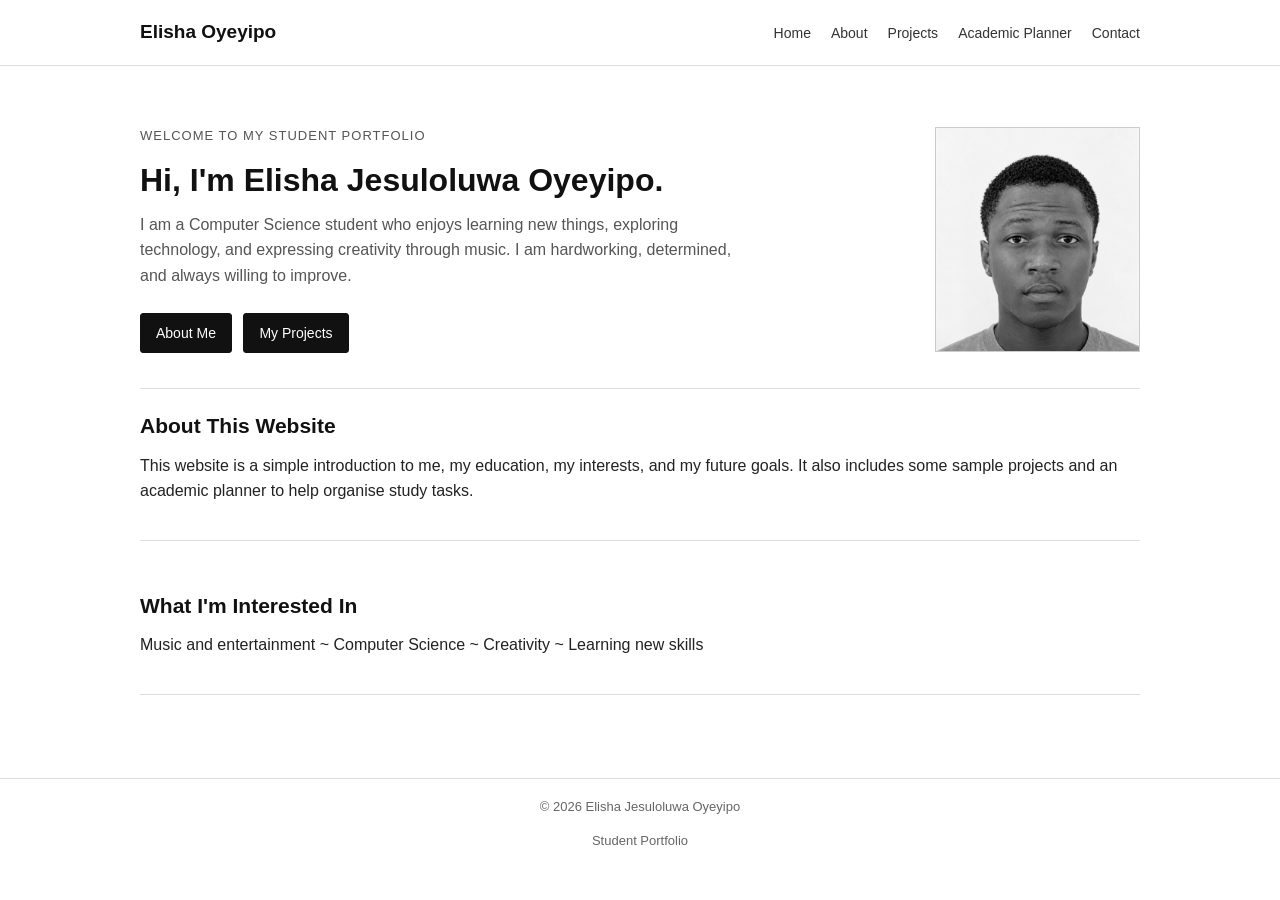
<file: index.html>
<!DOCTYPE html>
<html lang="en">
<head>
  <meta charset="UTF-8">
  <meta name="viewport" content="width=device-width, initial-scale=1.0">
  <title>Home | Elisha Oyeyipo</title>
  <link rel="stylesheet" href="css/style.css">
  <script src="js/script.js" defer></script>
</head>
<body>
<header>
  <nav class="navbar container">
    <a class="logo" href="index.html">Elisha Oyeyipo</a>
    <button class="menu-button" id="menuButton" type="button">Menu</button>
    <ul class="nav-links" id="navLinks">
      <li><a href="index.html">Home</a></li>
      <li><a href="about.html">About</a></li>
      <li><a href="projects.html">Projects</a></li>
      <li><a href="planner.html">Academic Planner</a></li>
      <li><a href="contact.html">Contact</a></li>
    </ul>
  </nav>
</header>
<main class="container">

<div class="intro">
  <div class="intro-text">
    <p class="small-heading">Welcome to my student portfolio</p>
    <h1>Hi, I'm Elisha Jesuloluwa Oyeyipo.</h1>
    <p>I am a Computer Science student who enjoys learning new things, exploring technology, and expressing creativity through music. I am hardworking, determined, and always willing to improve.</p>
    <a class="button" href="about.html">About Me</a>
    <a class="button" href="projects.html">My Projects</a>
  </div>
  <img class="profile-picture" src="images/elisha.png" alt="ME!">
</div>
<section class="simple-section">
  <h2>About This Website</h2>
  <p>This website is a simple introduction to me, my education, my interests, and my future goals. It also includes some sample projects and an academic planner to help organise study tasks.</p>
</section>
<section class="simple-section">
  <h2>What I'm Interested In</h2>
  <p>Music and entertainment ~ Computer Science ~ Creativity ~ Learning new skills</p>
</section>

</main>
<footer>
  <p>&copy; <span id="year"></span> Elisha Jesuloluwa Oyeyipo</p>
  <p>Student Portfolio</p>
</footer>
</body>
</html>
</file>
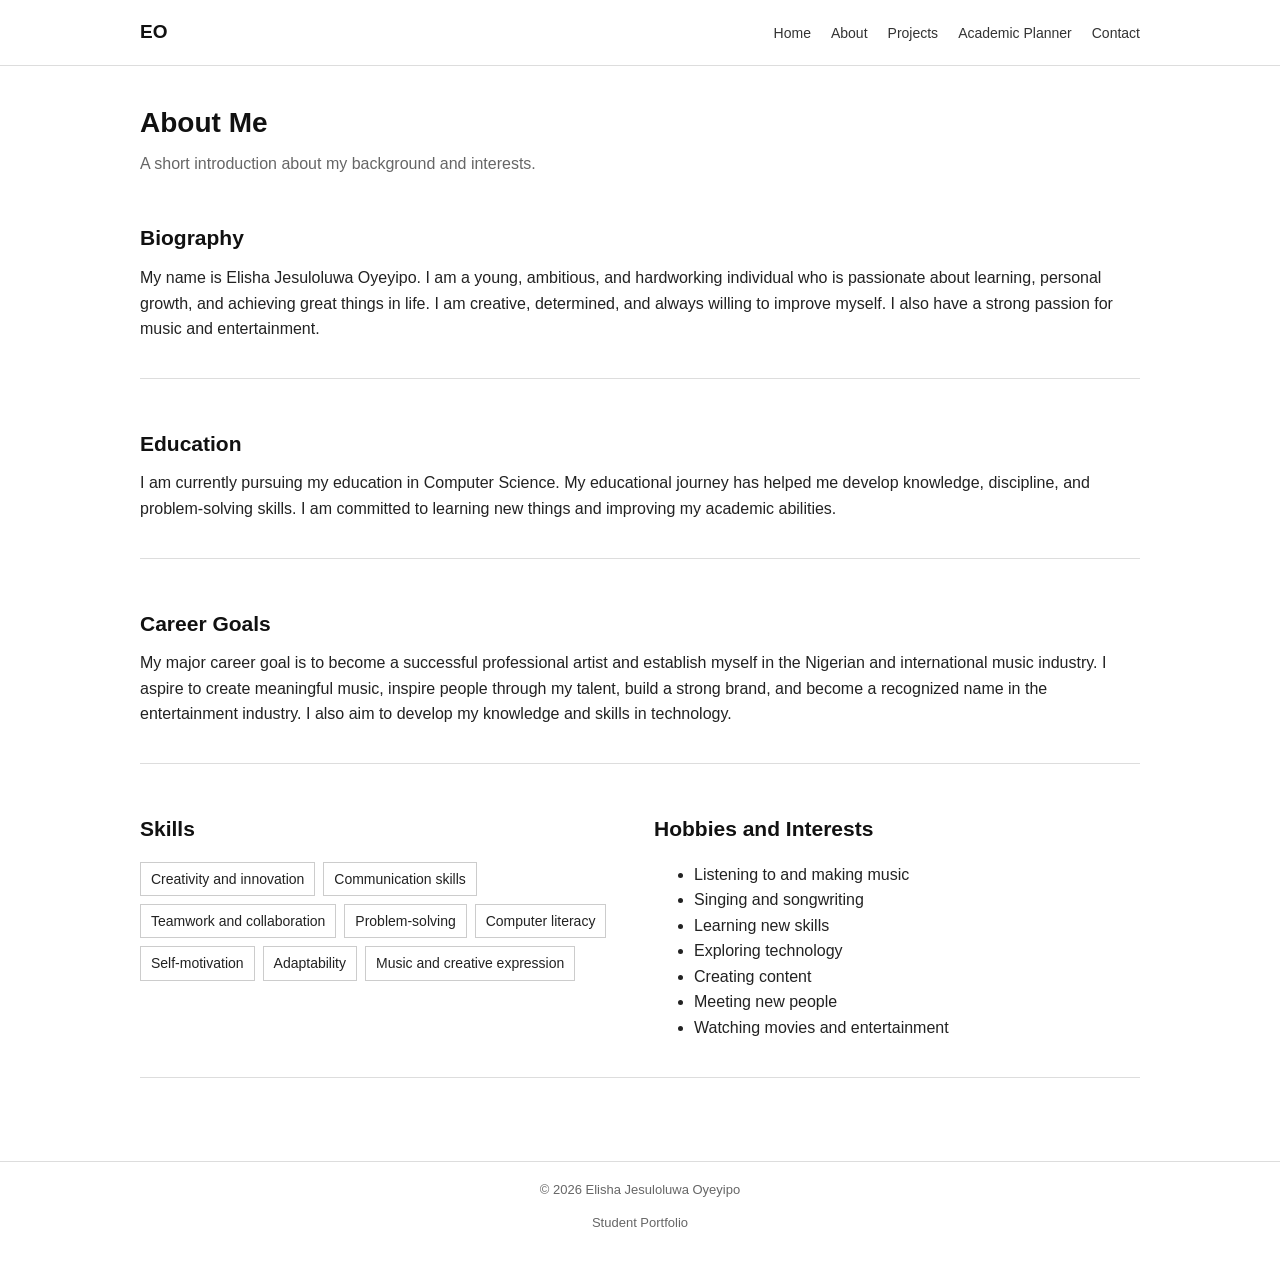
<file: about.html>
<!DOCTYPE html>
<html lang="en">
<head>
  <meta charset="UTF-8">
  <meta name="viewport" content="width=device-width, initial-scale=1.0">
  <title>About | Elisha Oyeyipo</title>
  <link rel="stylesheet" href="css/style.css">
  <script src="js/script.js" defer></script>
</head>
<body>
<header>
  <nav class="navbar container">
    <a class="logo" href="index.html">EO</a>
    <button class="menu-button" id="menuButton" type="button">Menu</button>
    <ul class="nav-links" id="navLinks">
      <li><a href="index.html">Home</a></li>
      <li><a href="about.html">About</a></li>
      <li><a href="projects.html">Projects</a></li>
      <li><a href="planner.html">Academic Planner</a></li>
      <li><a href="contact.html">Contact</a></li>
    </ul>
  </nav>
</header>
<main class="container">

<h1 class="page-title">About Me</h1>
<p class="subtitle">A short introduction about my background and interests.</p>
<section class="simple-section">
  <h2>Biography</h2>
  <p>My name is Elisha Jesuloluwa Oyeyipo. I am a young, ambitious, and hardworking individual who is passionate about learning, personal growth, and achieving great things in life. I am creative, determined, and always willing to improve myself. I also have a strong passion for music and entertainment.</p>
</section>
<section class="simple-section">
  <h2>Education</h2>
  <p>I am currently pursuing my education in Computer Science. My educational journey has helped me develop knowledge, discipline, and problem-solving skills. I am committed to learning new things and improving my academic abilities.</p>
</section>
<section class="simple-section">
  <h2>Career Goals</h2>
  <p>My major career goal is to become a successful professional artist and establish myself in the Nigerian and international music industry. I aspire to create meaningful music, inspire people through my talent, build a strong brand, and become a recognized name in the entertainment industry. I also aim to develop my knowledge and skills in technology.</p>
</section>
<section class="simple-section columns">
  <div>
    <h2>Skills</h2>
    <ul class="skill-list">
      <li>Creativity and innovation</li><li>Communication skills</li>
      <li>Teamwork and collaboration</li><li>Problem-solving</li>
      <li>Computer literacy</li><li>Self-motivation</li>
      <li>Adaptability</li><li>Music and creative expression</li>
    </ul>
  </div>
  <div>
    <h2>Hobbies and Interests</h2>
    <ul>
      <li>Listening to and making music</li><li>Singing and songwriting</li>
      <li>Learning new skills</li><li>Exploring technology</li>
      <li>Creating content</li><li>Meeting new people</li>
      <li>Watching movies and entertainment</li>
    </ul>
  </div>
</section>

</main>
<footer>
  <p>&copy; <span id="year"></span> Elisha Jesuloluwa Oyeyipo</p>
  <p>Student Portfolio</p>
</footer>
</body>
</html>
</file>
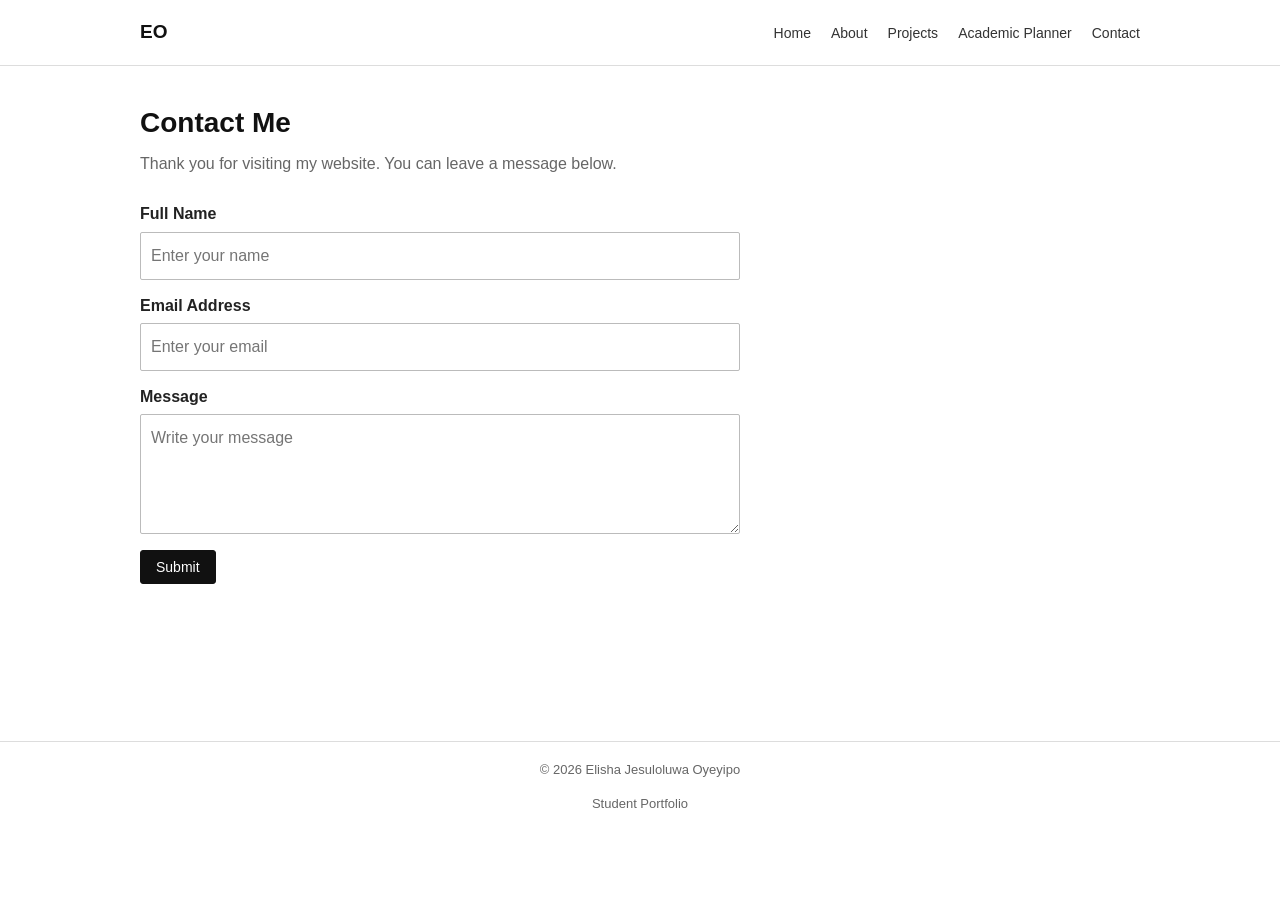
<file: contact.html>
<!DOCTYPE html>
<html lang="en">
<head>
  <meta charset="UTF-8">
  <meta name="viewport" content="width=device-width, initial-scale=1.0">
  <title>Contact | Elisha Oyeyipo</title>
  <link rel="stylesheet" href="css/style.css">
  <script src="js/script.js" defer></script>
</head>
<body>
<header>
  <nav class="navbar container">
    <a class="logo" href="index.html">EO</a>
    <button class="menu-button" id="menuButton" type="button">Menu</button>
    <ul class="nav-links" id="navLinks">
      <li><a href="index.html">Home</a></li>
      <li><a href="about.html">About</a></li>
      <li><a href="projects.html">Projects</a></li>
      <li><a href="planner.html">Academic Planner</a></li>
      <li><a href="contact.html">Contact</a></li>
    </ul>
  </nav>
</header>
<main class="container">

<h1 class="page-title">Contact Me</h1>
<p class="subtitle">Thank you for visiting my website. You can leave a message below.</p>
<form id="contactForm" novalidate>
  <label for="name">Full Name</label>
  <input id="name" type="text" placeholder="Enter your name">
  <label for="email">Email Address</label>
  <input id="email" type="text" placeholder="Enter your email">
  <label for="message">Message</label>
  <textarea id="message" placeholder="Write your message"></textarea>
  <button class="button" type="submit">Submit</button>
  <p class="message" id="feedback" aria-live="polite"></p>
</form>

</main>
<footer>
  <p>&copy; <span id="year"></span> Elisha Jesuloluwa Oyeyipo</p>
  <p>Student Portfolio</p>
</footer>
</body>
</html>
</file>
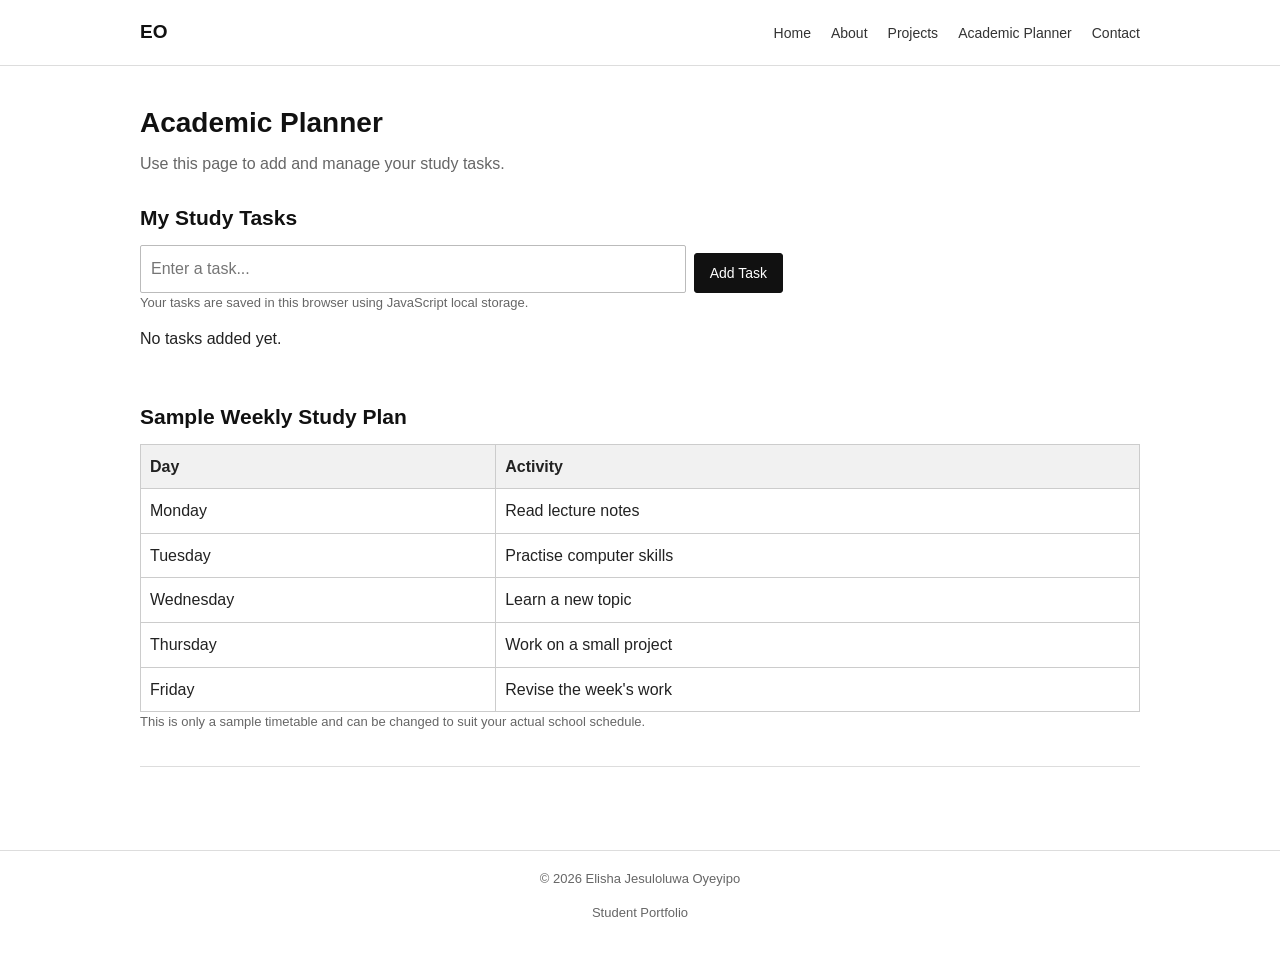
<file: planner.html>
<!DOCTYPE html>
<html lang="en">
<head>
  <meta charset="UTF-8">
  <meta name="viewport" content="width=device-width, initial-scale=1.0">
  <title>Academic Planner | Elisha Oyeyipo</title>
  <link rel="stylesheet" href="css/style.css">
  <script src="js/script.js" defer></script>
</head>
<body>
<header>
  <nav class="navbar container">
    <a class="logo" href="index.html">EO</a>
    <button class="menu-button" id="menuButton" type="button">Menu</button>
    <ul class="nav-links" id="navLinks">
      <li><a href="index.html">Home</a></li>
      <li><a href="about.html">About</a></li>
      <li><a href="projects.html">Projects</a></li>
      <li><a href="planner.html">Academic Planner</a></li>
      <li><a href="contact.html">Contact</a></li>
    </ul>
  </nav>
</header>
<main class="container">

<h1 class="page-title">Academic Planner</h1>
<p class="subtitle">Use this page to add and manage your study tasks.</p>
<section>
  <h2>My Study Tasks</h2>
  <form class="planner-form" id="plannerForm">
    <input type="text" id="taskInput" placeholder="Enter a task..." aria-label="Enter a study task">
    <button class="button" type="submit">Add Task</button>
  </form>
  <p class="note">Your tasks are saved in this browser using JavaScript local storage.</p>
  <p id="noTasks">No tasks added yet.</p>
  <ul class="task-list" id="taskList"></ul>
</section>
<section class="simple-section">
  <h2>Sample Weekly Study Plan</h2>
  <table>
    <tr><th>Day</th><th>Activity</th></tr>
    <tr><td>Monday</td><td>Read lecture notes</td></tr>
    <tr><td>Tuesday</td><td>Practise computer skills</td></tr>
    <tr><td>Wednesday</td><td>Learn a new topic</td></tr>
    <tr><td>Thursday</td><td>Work on a small project</td></tr>
    <tr><td>Friday</td><td>Revise the week's work</td></tr>
  </table>
  <p class="note">This is only a sample timetable and can be changed to suit your actual school schedule.</p>
</section>

</main>
<footer>
  <p>&copy; <span id="year"></span> Elisha Jesuloluwa Oyeyipo</p>
  <p>Student Portfolio</p>
</footer>
</body>
</html>
</file>
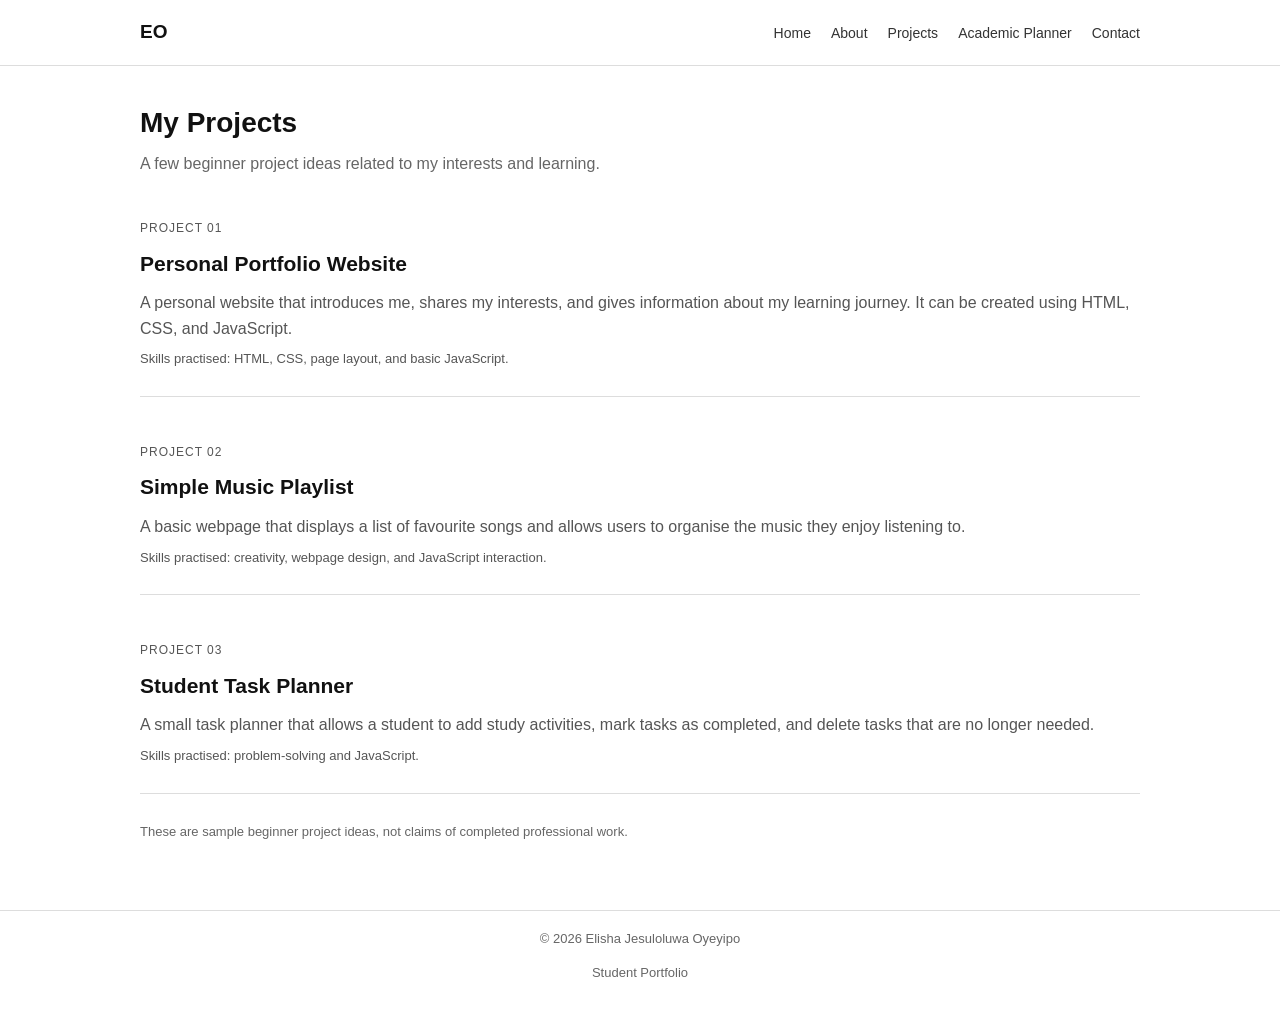
<file: projects.html>
<!DOCTYPE html>
<html lang="en">
<head>
  <meta charset="UTF-8">
  <meta name="viewport" content="width=device-width, initial-scale=1.0">
  <title>Projects | Elisha Oyeyipo</title>
  <link rel="stylesheet" href="css/style.css">
  <script src="js/script.js" defer></script>
</head>
<body>
<header>
  <nav class="navbar container">
    <a class="logo" href="index.html">EO</a>
    <button class="menu-button" id="menuButton" type="button">Menu</button>
    <ul class="nav-links" id="navLinks">
      <li><a href="index.html">Home</a></li>
      <li><a href="about.html">About</a></li>
      <li><a href="projects.html">Projects</a></li>
      <li><a href="planner.html">Academic Planner</a></li>
      <li><a href="contact.html">Contact</a></li>
    </ul>
  </nav>
</header>
<main class="container">

<h1 class="page-title">My Projects</h1>
<p class="subtitle">A few beginner project ideas related to my interests and learning.</p>
<section class="project">
  <p class="project-label">PROJECT 01</p>
  <h2>Personal Portfolio Website</h2>
  <p>A personal website that introduces me, shares my interests, and gives information about my learning journey. It can be created using HTML, CSS, and JavaScript.</p>
  <p class="note">Skills practised: HTML, CSS, page layout, and basic JavaScript.</p>
</section>
<section class="project">
  <p class="project-label">PROJECT 02</p>
  <h2>Simple Music Playlist</h2>
  <p>A basic webpage that displays a list of favourite songs and allows users to organise the music they enjoy listening to.</p>
  <p class="note">Skills practised: creativity, webpage design, and JavaScript interaction.</p>
</section>
<section class="project">
  <p class="project-label">PROJECT 03</p>
  <h2>Student Task Planner</h2>
  <p>A small task planner that allows a student to add study activities, mark tasks as completed, and delete tasks that are no longer needed.</p>
  <p class="note">Skills practised: problem-solving and JavaScript.</p>
</section>
<p class="note">These are sample beginner project ideas, not claims of completed professional work.</p>

</main>
<footer>
  <p>&copy; <span id="year"></span> Elisha Jesuloluwa Oyeyipo</p>
  <p>Student Portfolio</p>
</footer>
</body>
</html>
</file>
<file: css/style.css>
/* Simple beginner-friendly student portfolio */
* { box-sizing: border-box; }
html { scroll-behavior: smooth; }
body {
  margin: 0;
  font-family: Arial, Helvetica, sans-serif;
  color: #222;
  background: #fff;
  line-height: 1.6;
}
.container {
  width: 90%;
  max-width: 1000px;
  margin: 0 auto;
}
header {
  background: #fff;
  border-bottom: 1px solid #ddd;
}
.navbar {
  min-height: 65px;
  display: flex;
  align-items: center;
  justify-content: space-between;
  gap: 16px;
  flex-wrap: wrap;
}
.logo {
  color: #111;
  font-size: 19px;
  font-weight: bold;
  text-decoration: none;
}
.nav-links {
  display: flex;
  gap: 20px;
  list-style: none;
  padding: 0;
  margin: 0;
}
.nav-links a {
  color: #333;
  text-decoration: none;
  font-size: 14px;
}
.nav-links a:hover, .nav-links a.active {
  color: #000;
  text-decoration: underline;
}
.menu-button {
  display: none;
  padding: 7px 12px;
  border: 1px solid #aaa;
  background: white;
  cursor: pointer;
}
main { padding: 35px 0 55px; min-height: 75vh; }
.intro {
  display: flex;
  align-items: center;
  gap: 35px;
  padding: 25px 0 35px;
  border-bottom: 1px solid #ddd;
}
.intro-text { flex: 1; }
.intro h1 {
  font-size: 32px;
  line-height: 1.25;
  margin: 8px 0 12px;
  color: #111;
}
.intro p { color: #555; max-width: 600px; }
.profile-picture {
  width: 205px;
  height: 225px;
  object-fit: cover;
  object-position: center 20%;
  border: 1px solid #ccc;
  filter: grayscale(100%);
}
.small-heading {
  font-size: 13px;
  text-transform: uppercase;
  letter-spacing: 1px;
  color: #666;
}
.button {
  display: inline-block;
  padding: 8px 15px;
  margin: 8px 7px 0 0;
  background: #111;
  color: white;
  text-decoration: none;
  border: 1px solid #111;
  border-radius: 3px;
  font-size: 14px;
  cursor: pointer;
}
.button:hover { background: white; color: #111; }
h1.page-title {
  font-size: 28px;
  margin: 0 0 5px;
  color: #111;
}
.subtitle { color: #666; margin: 0 0 25px; }
section { margin-bottom: 28px; }
h2 { font-size: 21px; margin: 0 0 10px; color: #111; }
h3 { font-size: 17px; margin: 0 0 7px; }
p { margin-top: 0; }
.simple-section {
  padding: 20px 0;
  border-bottom: 1px solid #ddd;
}
.columns {
  display: grid;
  grid-template-columns: 1fr 1fr;
  gap: 28px;
}
.skill-list {
  display: flex;
  flex-wrap: wrap;
  gap: 8px;
  list-style: none;
  padding: 0;
}
.skill-list li {
  border: 1px solid #ccc;
  padding: 5px 10px;
  font-size: 14px;
}
.project {
  padding: 18px 0;
  border-bottom: 1px solid #ddd;
}
.project:last-child { border-bottom: 0; }
.project-label {
  color: #666;
  font-size: 12px;
  letter-spacing: 1px;
  margin-bottom: 5px;
}
.project p { color: #555; margin-bottom: 8px; }
.note { font-size: 13px; color: #666; }
.timeline-item { margin: 0 0 17px; }
.timeline-item strong { display: block; }
form { max-width: 600px; }
label { display: block; margin: 13px 0 5px; font-weight: bold; }
input, textarea {
  width: 100%;
  padding: 10px;
  border: 1px solid #bbb;
  border-radius: 2px;
  font: inherit;
}
textarea { min-height: 120px; resize: vertical; }
input:focus, textarea:focus { outline: 1px solid #222; }
.planner-form { display: flex; gap: 8px; max-width: 650px; }
.planner-form input { flex: 1; }
.task-list { padding: 0; list-style: none; max-width: 650px; }
.task-item {
  display: flex;
  align-items: center;
  justify-content: space-between;
  gap: 12px;
  border-bottom: 1px solid #ddd;
  padding: 10px 2px;
}
.task-item.completed span { text-decoration: line-through; color: #777; }
.task-actions { display: flex; gap: 6px; }
.task-actions button {
  padding: 5px 8px;
  background: white;
  border: 1px solid #888;
  cursor: pointer;
}
table { border-collapse: collapse; width: 100%; }
th, td { border: 1px solid #ccc; padding: 9px; text-align: left; }
th { background: #f1f1f1; }
footer {
  border-top: 1px solid #ddd;
  text-align: center;
  padding: 18px 10px;
  color: #666;
  font-size: 13px;
}
.message { font-size: 14px; font-weight: bold; }
@media (max-width: 700px) {
  .navbar { padding: 12px 0; }
  .menu-button { display: block; }
  .nav-links {
    display: none;
    width: 100%;
    flex-direction: column;
    gap: 10px;
    padding: 5px 0 12px;
  }
  .nav-links.show { display: flex; }
  .intro { flex-direction: column-reverse; align-items: flex-start; gap: 18px; }
  .profile-picture { width: 165px; height: 180px; }
  .intro h1 { font-size: 27px; }
  .columns { grid-template-columns: 1fr; gap: 10px; }
  .planner-form { flex-direction: column; }
  .task-item { align-items: flex-start; flex-direction: column; }
  table { font-size: 13px; }
}
</file>
